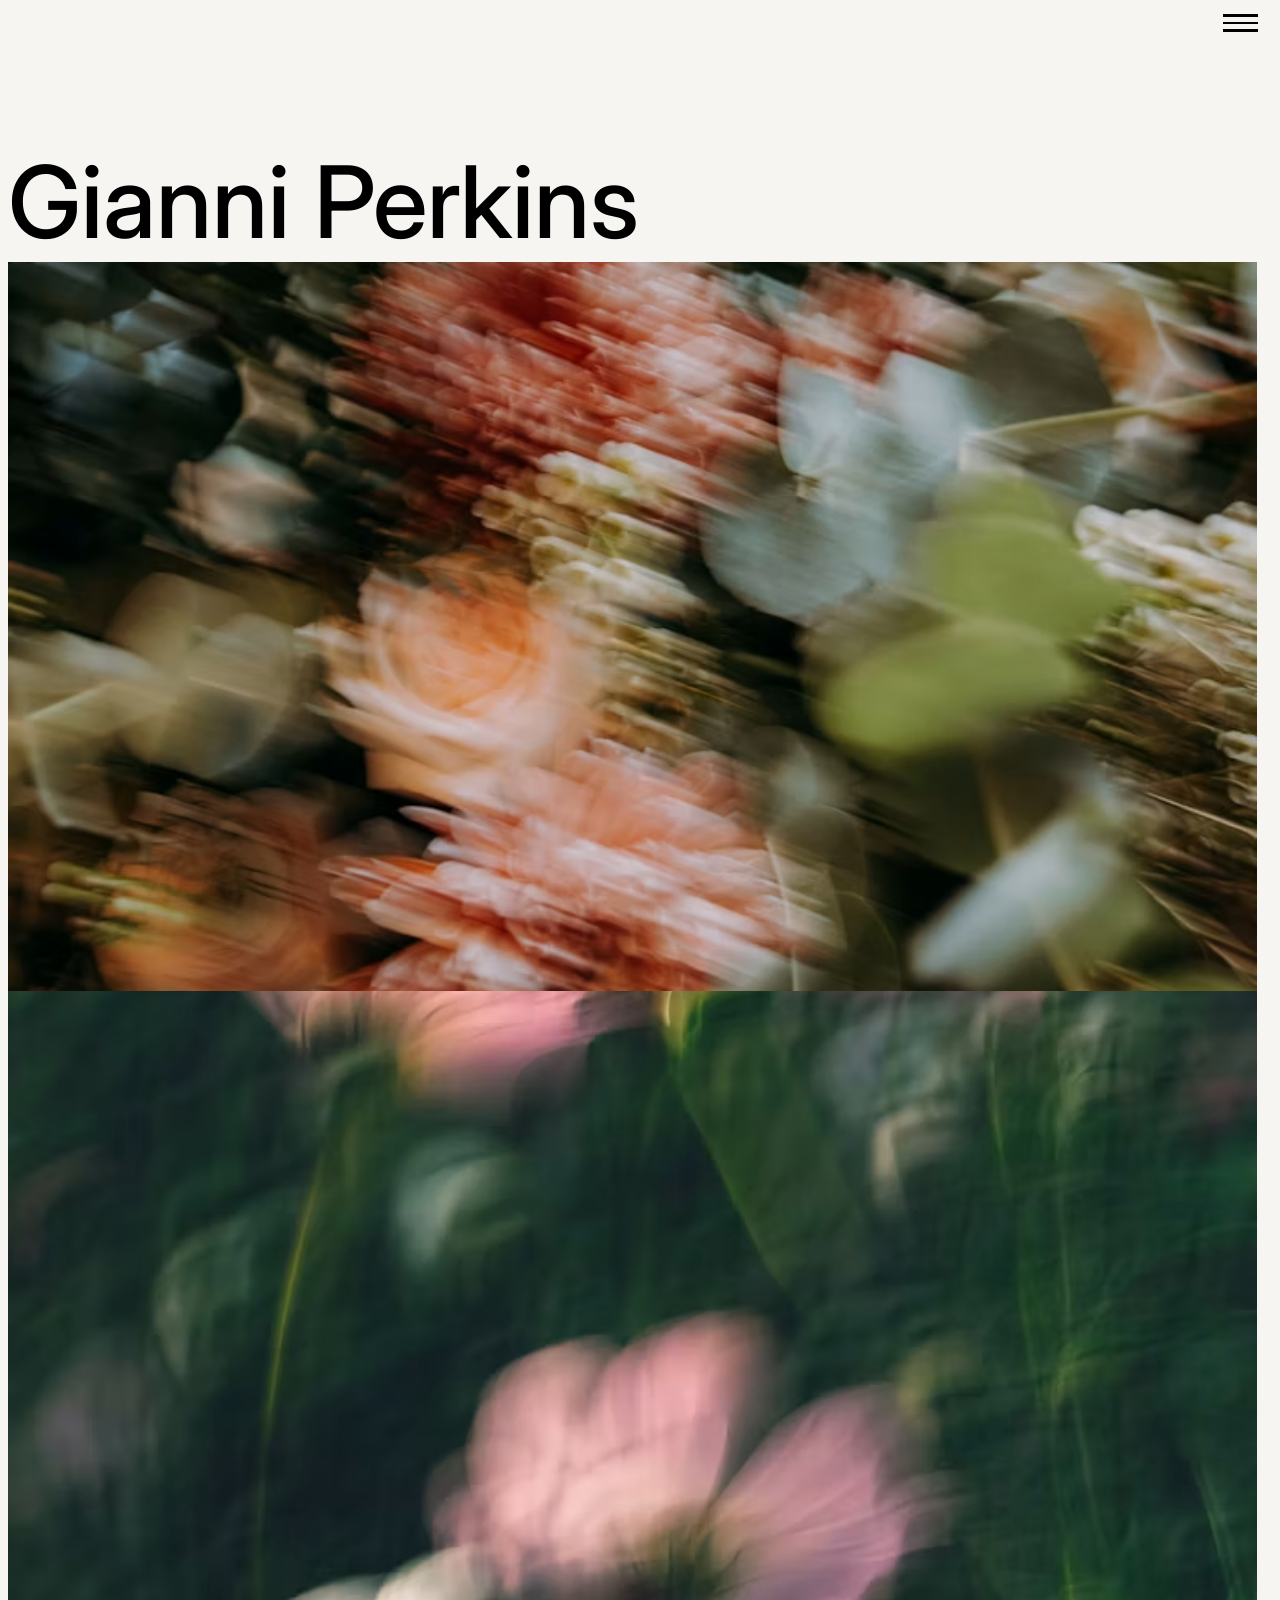
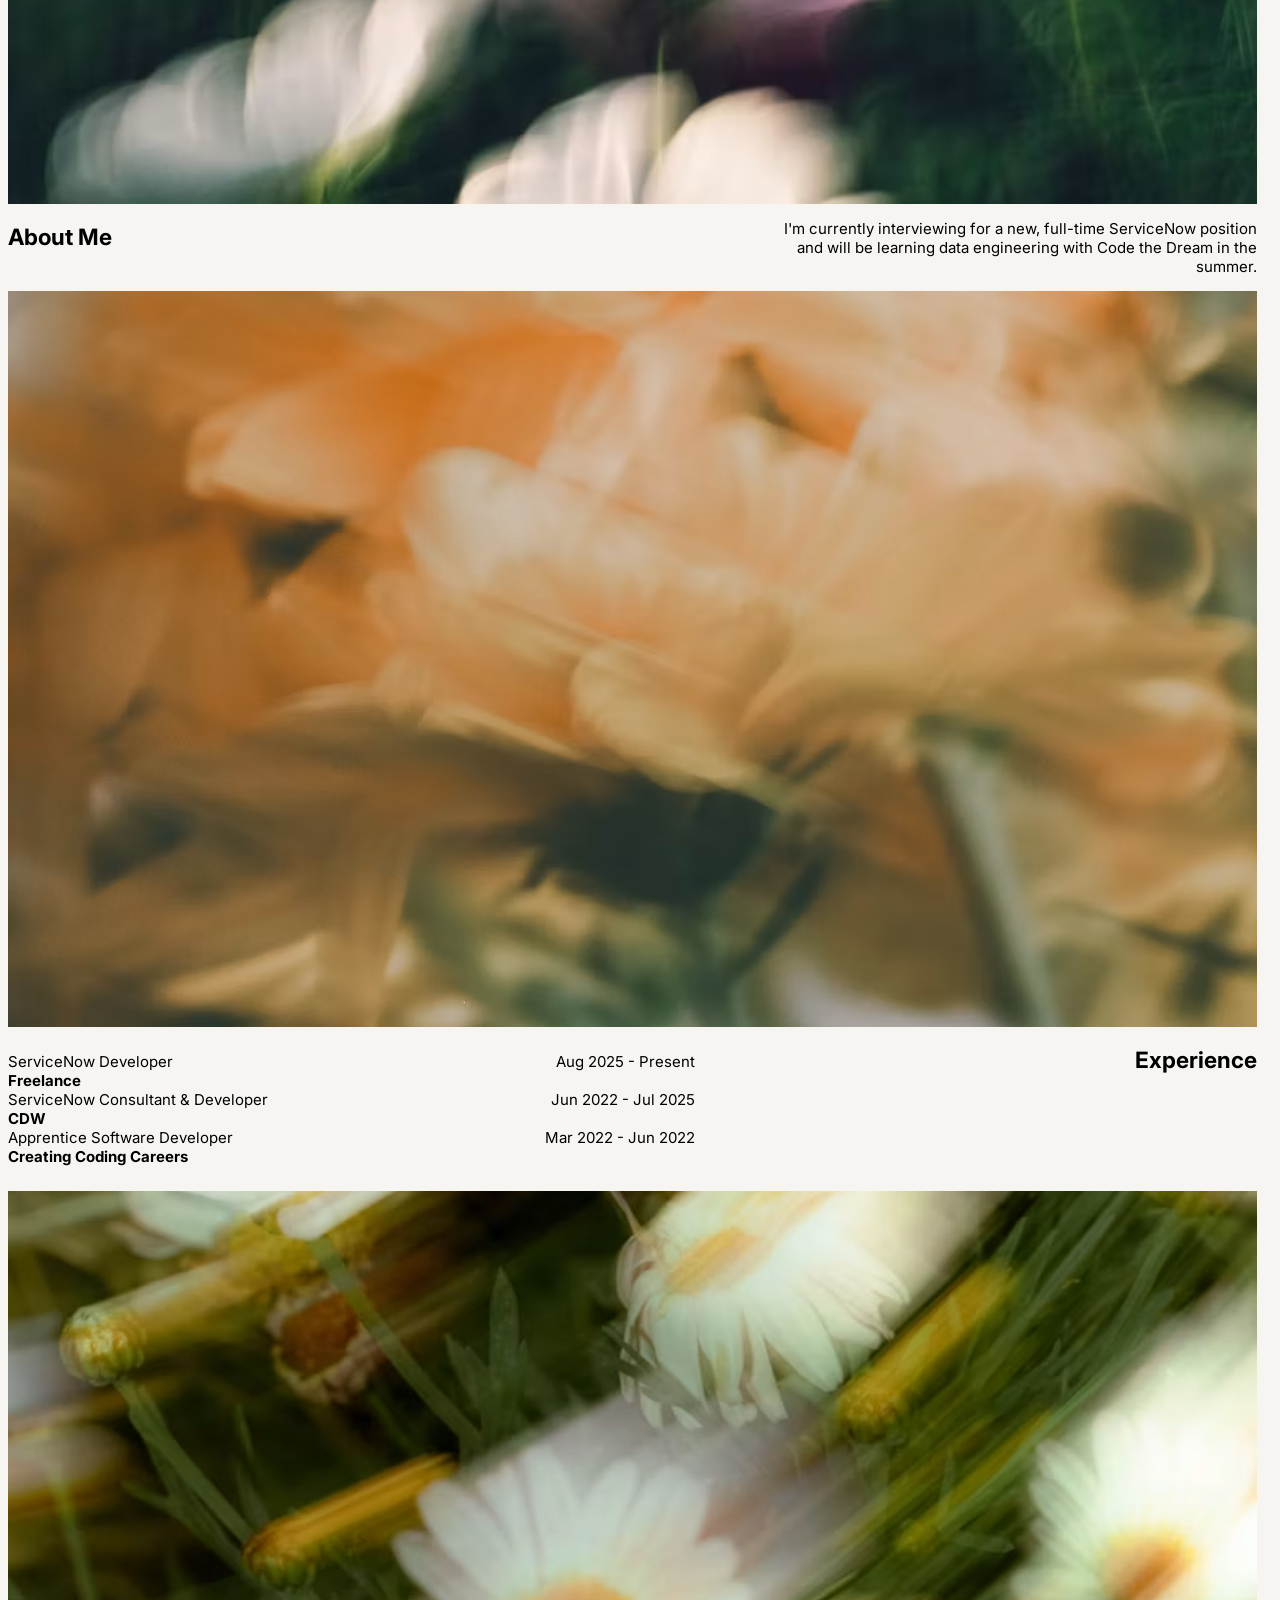
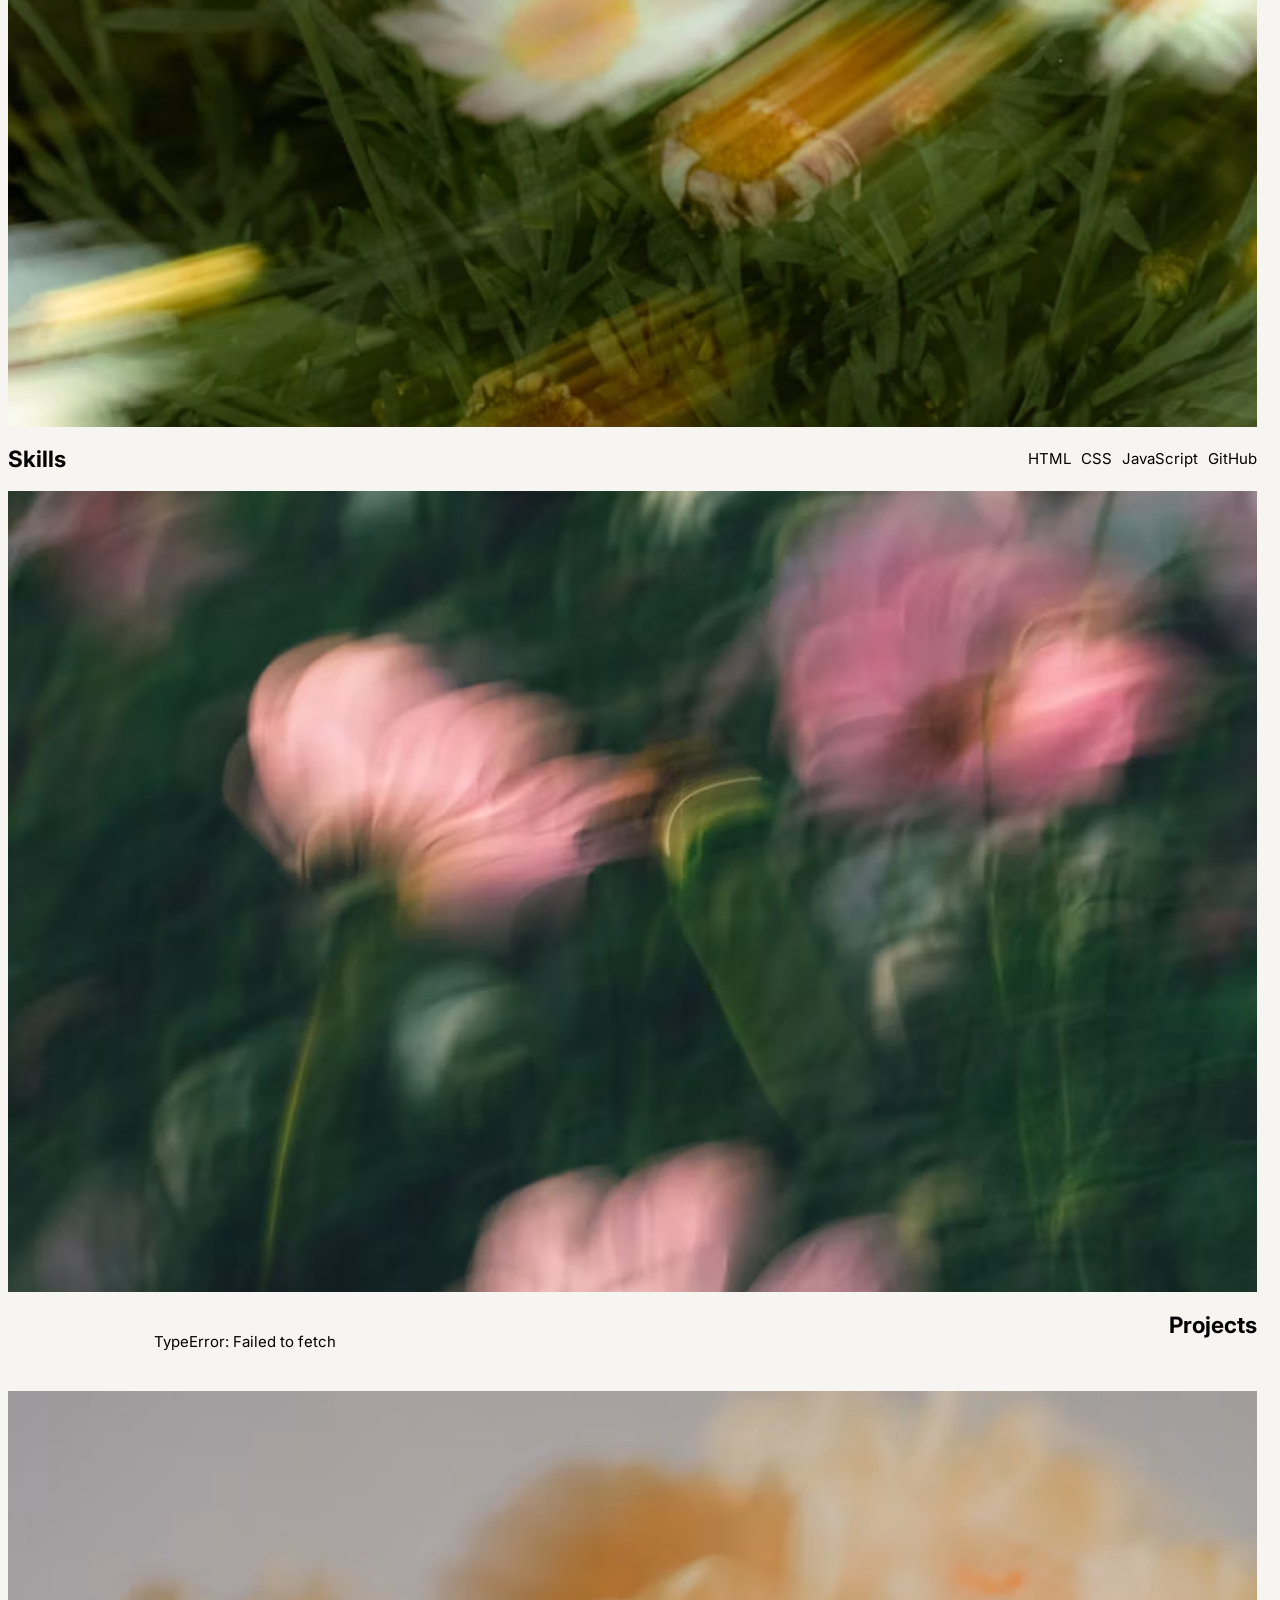
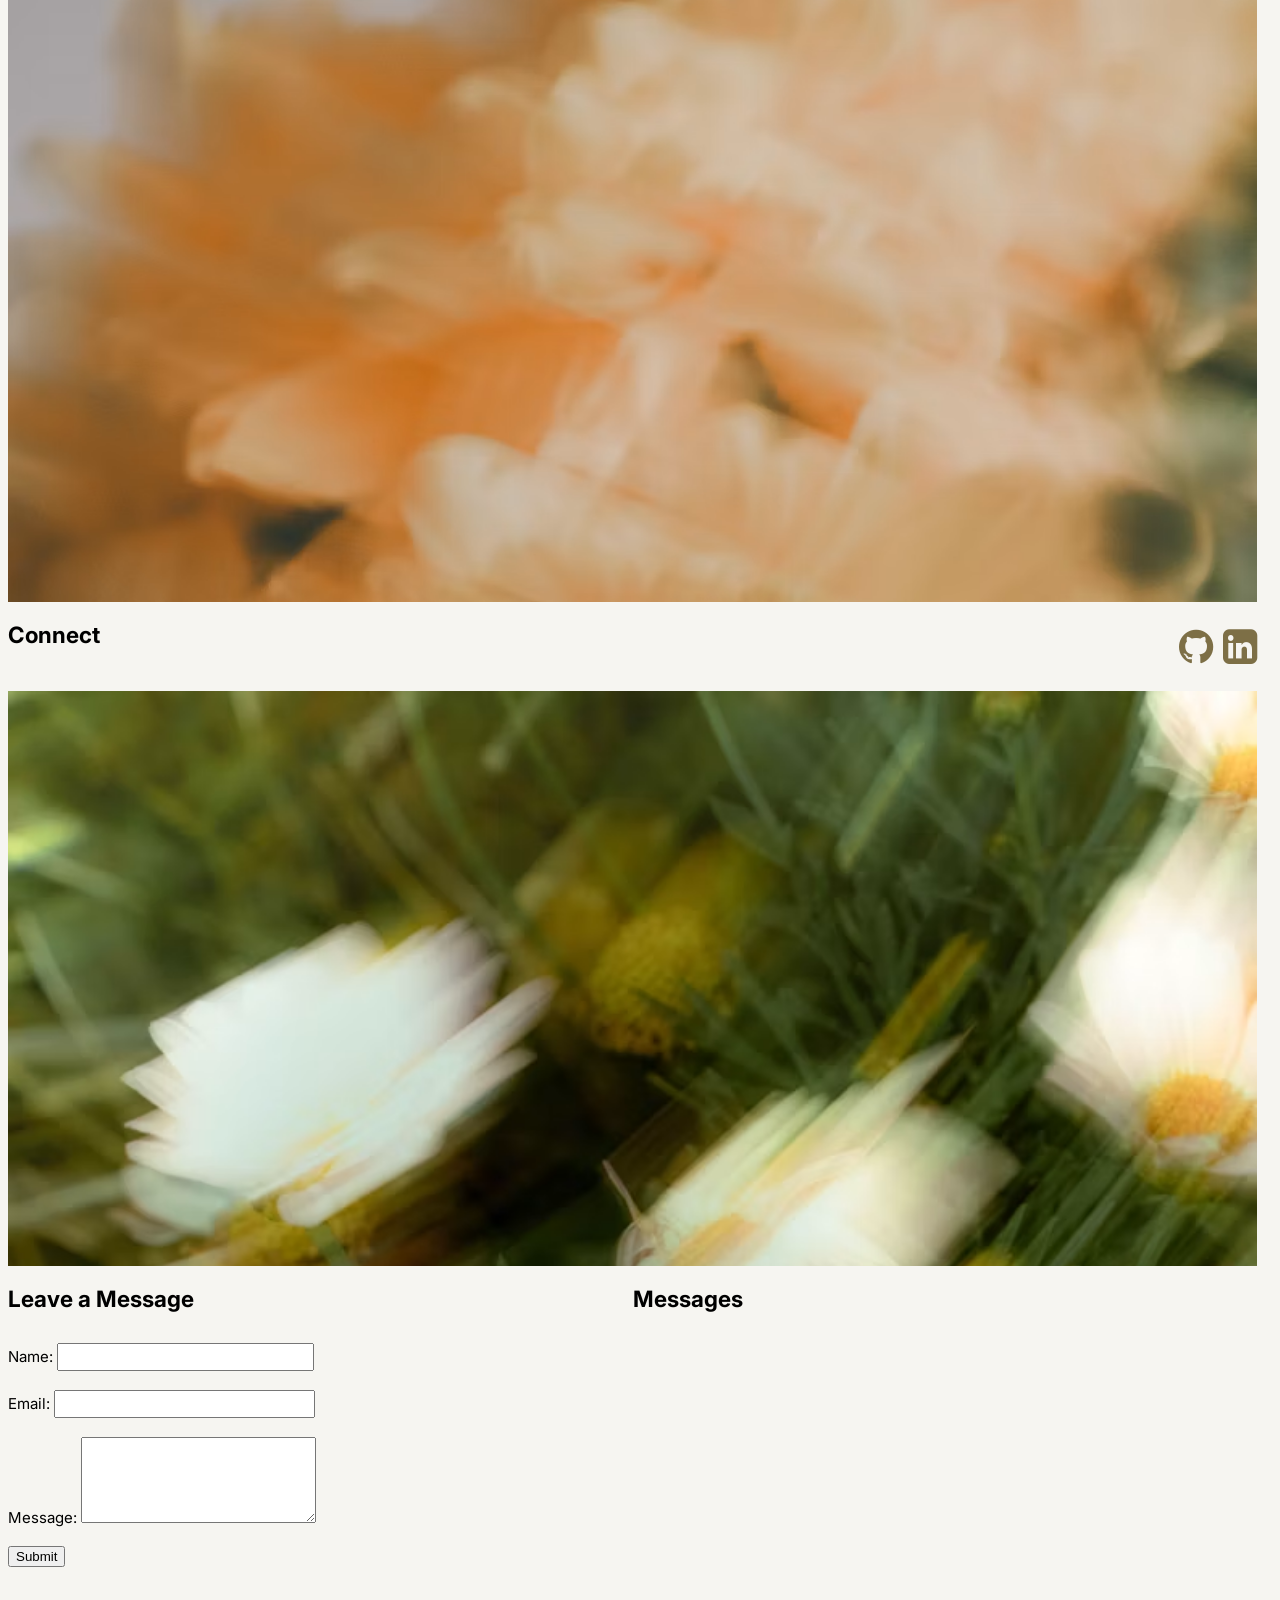
<file: index.html>
<!DOCTYPE html>
<html lang="en">
<head>
    <meta charset="UTF-8">
    <meta name="viewport" content="width=device-width, initial-scale=1.0">
    <meta name='description' content='Portfolio of Gianni Perkins, a NJ-based software engineer specializing in full-stack web development and ServiceNow.'>
    <title>Gianni Perkins - Portfolio</title>
    <link rel="stylesheet" href="css/index.css">
    <link rel="preconnect" href="https://fonts.googleapis.com">
    <link rel="preconnect" href="https://fonts.gstatic.com" crossorigin>
    <link rel="stylesheet" href="https://fonts.googleapis.com/css2?family=Inter:ital,opsz,wght@0,14..32,100..900;1,14..32,100..900&display=swap">
    <link rel="stylesheet" href="https://cdnjs.cloudflare.com/ajax/libs/font-awesome/4.7.0/css/font-awesome.min.css">
</head>
<body>
    <nav>
        <div class="menu">
             <button class="menu-hamburger">
                <div class="bar"></div>
                <div class="bar"></div>
                <div class="bar"></div>
            </button>
            <ul class="menu-content">
                <li><a href="#home">Home</a></li>
                <li><a href="#about">About</a></li>
                <li><a href="#experience">Experience</a></li>
                <li><a href="#skills">Skills</a></li>
                <li><a href="#projects">Projects</a></li>
                <li><a href="openapi.html">Featured page: Open API</a></li>
                <li><a href="#connect">Connect</a></li>
                <li><a href="#message">Message</a></li>
            </ul>
        </div>
    </nav>

    <section id="home">
        <h1>Gianni Perkins</h1>
    </section>

    <section id="about">
        <div class="about-text">
            <h2>About Me</h2>
            <p>I'm currently interviewing for a new, full-time ServiceNow position and will be learning data engineering with Code the Dream in the summer.</p>
        </div>
    </section>

    <section id="experience">
        <div class="experience-text">
            <h2>Experience</h2>
            <ul>
                <li>
                    <span class="role">
                        ServiceNow Developer
                    </span>
                    <span class="date">
                        Aug 2025 - Present
                    </span>
                </li>
                <li>
                    <span class="company">
                        Freelance
                    </span>
                </li>
                <li>
                    <span class="role">
                        ServiceNow Consultant & Developer
                    </span>
                    <span class="date">
                        Jun 2022 - Jul 2025
                    </span>
                </li>
                <li>
                    <span class="company">
                        CDW
                    </span>
                    </li>
                    <li>
                    <span class="role">
                        Apprentice Software Developer
                    </span>
                    <span class="date">
                        Mar 2022 - Jun 2022
                    </span>
                </li>
                <li>
                    <span class="company">
                        Creating Coding Careers
                    </span>
                </li>
            </ul>
        </div>
    </section>

    <section id="skills">
        <div class="skills-text">
            <h2>Skills</h2>
            <ul></ul>
        </div>
    </section>

    <section id="projects">
        <div class="projects-text">
            <h2>Projects</h2>
            <ul></ul>
        </div>
    </section>

    <section id="connect">
        <div class="connect-text">
            <h2>Connect</h2>
            <ul>
                <li>
                    <a href="https://github.com/perkinsgianni" title="github icon" class="fa fa-github" target="_blank"></a>
                    <a href="https://linkedin.com/in/perkinsgianni" title="linkedin icon" class="fa fa-linkedin-square" target="_blank"></a>
                </li>
            </ul>
        </div>
    </section>

    <div class="message-container">
        <section id="message">
            <div class="message-text">
                <h2>Leave a Message</h2>
                <form name="leave_message" id="leave_message">
                    <label for="name">
                        Name:
                        <input type="text" id="name" name="usersName" required="true"><br><br>
                    </label>
                    <label for="email">
                        Email:
                        <input type="email" id="email" name="usersEmail" required="true"><br><br>
                    </label>
                    <label for="user_message">
                        Message:
                        <textarea name="usersMessage" id="user_message" required="true"></textarea><br><br>
                    </label>
                    <div class="submit-button">
                        <button type="submit">Submit</button> 
                    </div>
                </form>
            </div>
        </section>

        <section id="messages">
            <div class="messages-text">
                <h2>Messages</h2>
                <ul></ul>
            </div>
        </section>
    </div>
    
    <script src="js/index.js"></script>
</body>
</file>
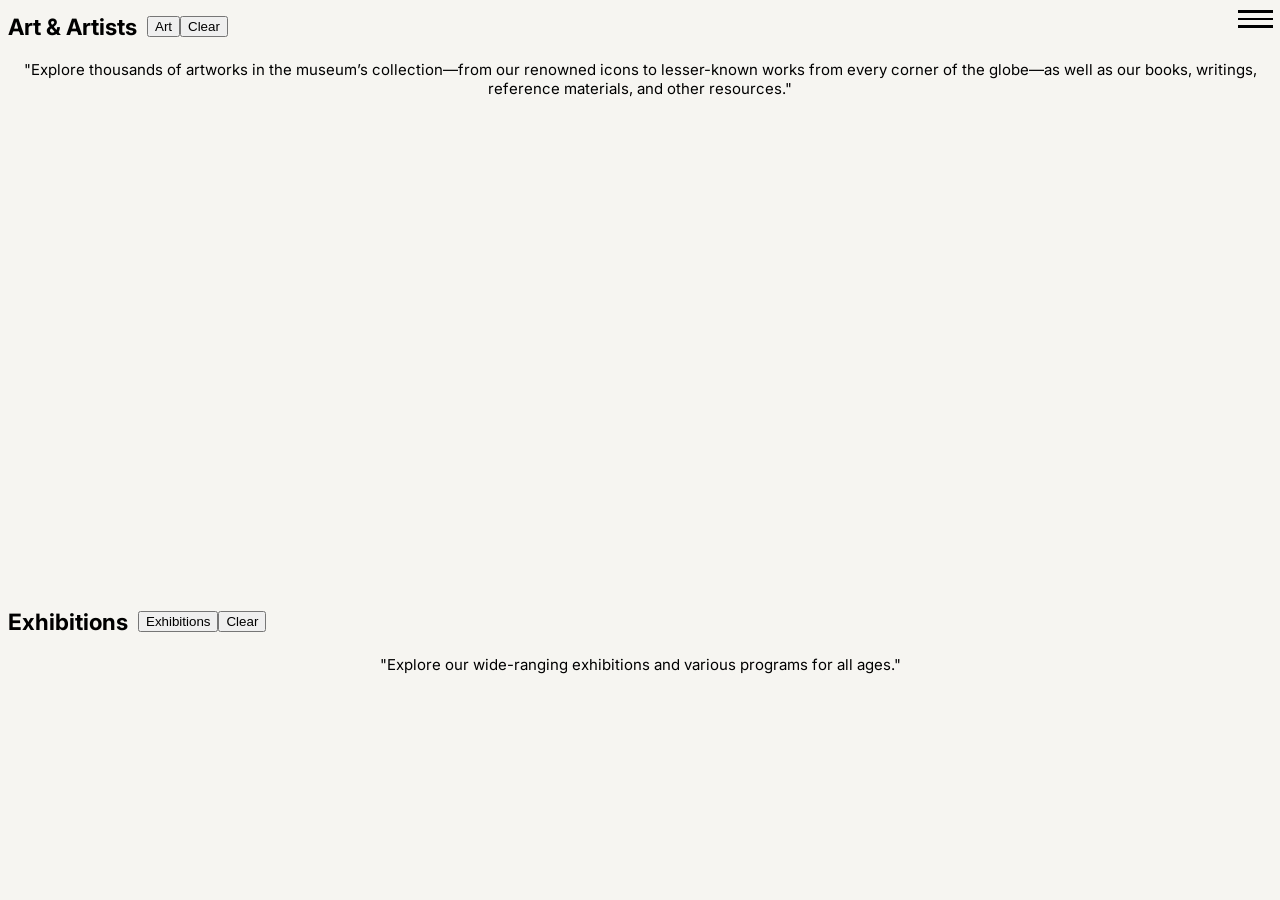
<file: openapi.html>
<!DOCTYPE html>
<html lang="en">
<head>
    <meta charset="UTF-8">
    <meta name="viewport" content="width=device-width, initial-scale=1.0">
    <meta name='description' content='Open API page of Gianni Perkins, a NJ-based software engineer specializing in full-stack web development and ServiceNow.'>
    <title>Gianni Perkins - Open API</title>
    <link rel="stylesheet" href="css/openapi.css">
    <link rel="preconnect" href="https://fonts.googleapis.com">
    <link rel="preconnect" href="https://fonts.gstatic.com" crossorigin>
    <link rel="stylesheet" href="https://fonts.googleapis.com/css2?family=Inter:ital,opsz,wght@0,14..32,100..900;1,14..32,100..900&display=swap">
</head>
<body>
    <nav>
        <div class="menu">
                <button class="menu-hamburger">
                <div class="bar"></div>
                <div class="bar"></div>
                <div class="bar"></div>
            </button>
            <ul class="menu-content">
                <li><a href="index.html">Return to portfolio</a></li>
            </ul>
        </div>
    </nav>

    <section id="art">
        <h2 id="art-title">Art & Artists</h2>
        <p>"Explore thousands of artworks in the museum’s collection—from our renowned icons to lesser-known works from every corner of the globe—as well as our books, writings, reference materials, and other resources."</p>
        <ul></ul>
    </section>

    <section id="exhibitions">
        <h2 id="exhibitions-title">Exhibitions</h2>
        <p>"Explore our wide-ranging exhibitions and various programs for all ages."</p>
        <ul></ul>
    </section>

    <script src="js/openapi.js"></script>
</body>
</file>
<file: css/index.css>
html {
    height: 100%;
    box-sizing: border-box;
}

body {
    color: black;
    background-color: #F6F5F1;
    font-family: "Inter", sans-serif;
    font-size: 15px;
    overflow-x: hidden;
    padding-right: 15px;
}

section {
    height: 100vh;
    width: 100%;
}

.menu {
    width: 100%;
    display: flex;
    flex-direction: row-reverse;
}

.menu-hamburger {
    background-color: inherit;
    position: fixed;
    margin-right: -12px;
    border: none;
    cursor: pointer;
}

.bar {
    background-color: black;
    height: 2.5px;
    width: 35px;
    margin: 5px;
}
 
.menu-content {
    display: none;
}

.menu-content.showMenu {
    display: flex;
    position: fixed;
    margin: 0 50px;
    padding: 6px;
    gap: 20px;  
    list-style: none; 
}

a:link {
    color: #7D6F46;
    text-decoration: none;
}

a:hover {
    text-decoration: underline;
}

a:visited {
    color: #7D6F46;
}

#home {
    height: 100vh;
    background-image: url('../images/photo-1644348178248-ab81d0c65ad0.avif');
    background-size: cover;
    background-position: center;
    background-repeat: no-repeat;
}

h1 {
    color: black;
    background-color: #F6F5F1;
    font-size: 100px;
    font-weight: 500;
    padding-top: 50px;
}

#about {
    height: 100vh;
    display: flex;
    flex-direction: column;
    background-image: url('../images/photo-1665559590885-d87fbe09a5b7.avif');
    background-size: cover;
    background-position: center;
    background-repeat: no-repeat;
}

.about-text {
    background-color: #F6F5F1;
    display: grid;
    grid-auto-flow: row; 
    grid-template-columns: repeat(2, minmax(min(100%, 50%), 1fr));
    margin-top: auto;
}

p {
    margin-left: auto; 
    text-align: right;
    max-width: 55ch;
}

#experience {
    height: 100vh;
    display: flex;
    flex-direction: column;
    background-image: url('../images/photo-1744219792949-ba3508c3550e.avif');
    background-size: cover;
    background-position: center;
    background-repeat: no-repeat;
}

.experience-text {
    background-color: #F6F5F1;
    display: grid;
    grid-template-columns: 55% 1fr auto;
    margin-top: auto;
}

#experience h2 {
    grid-column: 2;
    grid-row: 1;
    margin-left: auto;
}

#experience ul {
    grid-column: 1;
    grid-row: 1;
    margin: 25px 0;
    padding: 0px;
    list-style: none;
}

#experience ul li {
    display: flex;
    justify-content: space-between; 
}

.company {
    font-weight: bold;
}

#skills {
    height: 100vh;
    display: flex;
    flex-direction: column;
    background-image: url('../images/photo-1760853723348-3741b7406e95.avif');
    background-size: cover;
    background-position: center;
    background-repeat: no-repeat;
}

.skills-text {
    background-color: #F6F5F1;
    display: grid;
    grid-template-columns: repeat(2, minmax(50%, 1fr)); 
    margin-top: auto;
}

#skills ul {
    display: flex;
    margin-left: auto;
    align-self: center; 
    list-style: none;
    gap: 10px;
}

#projects {
    height: 100vh;
    display: flex;
    flex-direction: column;
    background-image: url('../images/photo-1665559590885-d87fbe09a5b7.avif');
    background-size: cover;
    background-repeat: no-repeat;
}

.projects-text {
    background-color: #F6F5F1;
    display: grid; 
    margin-top: auto;
}

#projects h2 {
    grid-column: 2;
    grid-row: 1;
    margin-left: auto;
}

#projects ul {
    display: grid;
    grid-auto-flow: row; 
    grid-template-columns: repeat(2, minmax(min(100%, 25%), 1fr)) 215px;
    margin: 25px 0;
    padding: 0px;
    list-style: none;
}

#connect {
    height: 100vh;
    display: flex;
    flex-direction: column;
    background-image: url('../images/photo-1744219792949-ba3508c3550e.avif');
    background-size: cover;
    background-repeat: no-repeat;
}

.connect-text {
    background-color: #F6F5F1;
    display: grid; 
    grid-template-columns: 1fr auto;
    margin-top: auto;
}

#connect h2 {
    grid-column: 1;
    grid-row: 1;
}

#connect ul {
    grid-column: 2;
    grid-row: 1;
    margin-right: auto;
    margin: 20px 0;
    font-size: 40px;
    list-style: none;
}

.message-container {
    height: 100vh;
    display: flex;
    flex-direction: row; 
    background-image: url('../images/photo-1760853723348-3741b7406e95.avif');
    background-size: cover;
    background-repeat: no-repeat;
}

#message, #messages {
    /* height: 100%; */
    display: flex;
    flex-direction: column;
}

.message-text, .messages-text {
    height: 325px; 
    background-color: #F6F5F1;
    display: flex;
    flex-direction: column; 
    margin-top: auto;
}

.message-text h2, #messages h2 {
    height: 40px; 
}

#name {
    height: 22px;
    width: 245.5px;
    padding-left: 5px;
}

#email {
    height: 22px;
    width: 250px;
    padding-left: 5px;
}

textarea {
    height: 80px;
    width: 228.5px;
}

#messages ul {
    margin-top: 0;
    padding: 0;
    list-style: none;
    overflow-y: auto; 
}

#messages ul li {
    margin-bottom: 5px;
}

#messages ul li button {
    margin-left: 10px;
}

footer {
    width: 55%; 
}

/* iPhoneX */
@media only screen 
  and (min-device-width: 375px) 
  and (max-device-width: 812px) 
  and (-webkit-min-device-pixel-ratio: 3) { 

}

/* iPhone 6, 6S, 7 and 8 */
@media only screen 
  and (min-device-width: 375px) 
  and (max-device-width: 667px) 
  and (-webkit-min-device-pixel-ratio: 2) { 

}

/* iPhone 5, 5S, 5C and 5SE  */
@media only screen 
  and (min-device-width: 320px) 
  and (max-device-width: 568px)
  and (-webkit-min-device-pixel-ratio: 2) {

}

/* laptops */
@media screen 
  and (min-device-width: 1200px) 
  and (max-device-width: 1600px) 
  and (-webkit-min-device-pixel-ratio: 1) { 
    
}
</file>
<file: css/openapi.css>
html {
    height: 100%;
    box-sizing: border-box;
}

body {
    color: black;
    background-color: #F6F5F1;
    font-family: "Inter", sans-serif;
    font-size: 15px;
    overflow-x: hidden;
}

section {
    width: 100%;
    overflow-y: auto;
}

.menu {
    width: 100%;
    display: flex;
    flex-direction: row-reverse;
}

.menu-hamburger {
    background-color: inherit;
    position: fixed;
    margin-right: -12px;
    border: none;
    cursor: pointer;
}

.bar {
    background-color: black;
    height: 2.5px;
    width: 35px;
    margin: 5px;
}
 
.menu-content {
    display: none;
}

.menu-content.showMenu {
    display: flex;
    position: fixed;
    margin: 0 50px;
    padding: 6px;
    gap: 20px;  
    list-style: none; 
}

a:link {
    color: #7D6F46;
    text-decoration: none;
}

a:hover {
    text-decoration: underline;
}

a:visited {
    color: #7D6F46;
}

#art h2 {
    margin-top: 5px;
}

#exhibitions h2 {
    margin-top: 15px;
}

button {
    transform: translateY(-4px);
    cursor: pointer;
}

button:first-child {
    margin-left: 10px;
}

#art {
    height: 65vh;
}

#exhibitions {
    height: 32vh;
}

#art ul, #exhibitions ul { 
    display: grid;
    grid-template-columns: repeat(4, 1fr);
    padding: 0;
    list-style: none;
}

#art ul li img {
    max-height: 50vh;
    width: 100%; 
    aspect-ratio: 3 / 4;
    object-fit: cover ; 
}

.placeholder {
    height: 70.5%;
    display: flex;
    justify-content: center;
    align-items: center;
}

#art ul li a, #exhibitions ul li a {
    display: block;
    margin: 0;
    padding: 0;
    text-align: center;
    max-width: 40ch;
}

p {
    margin-top: 2px;
    margin-bottom: 2px;
    text-align: center;
}
</file>
